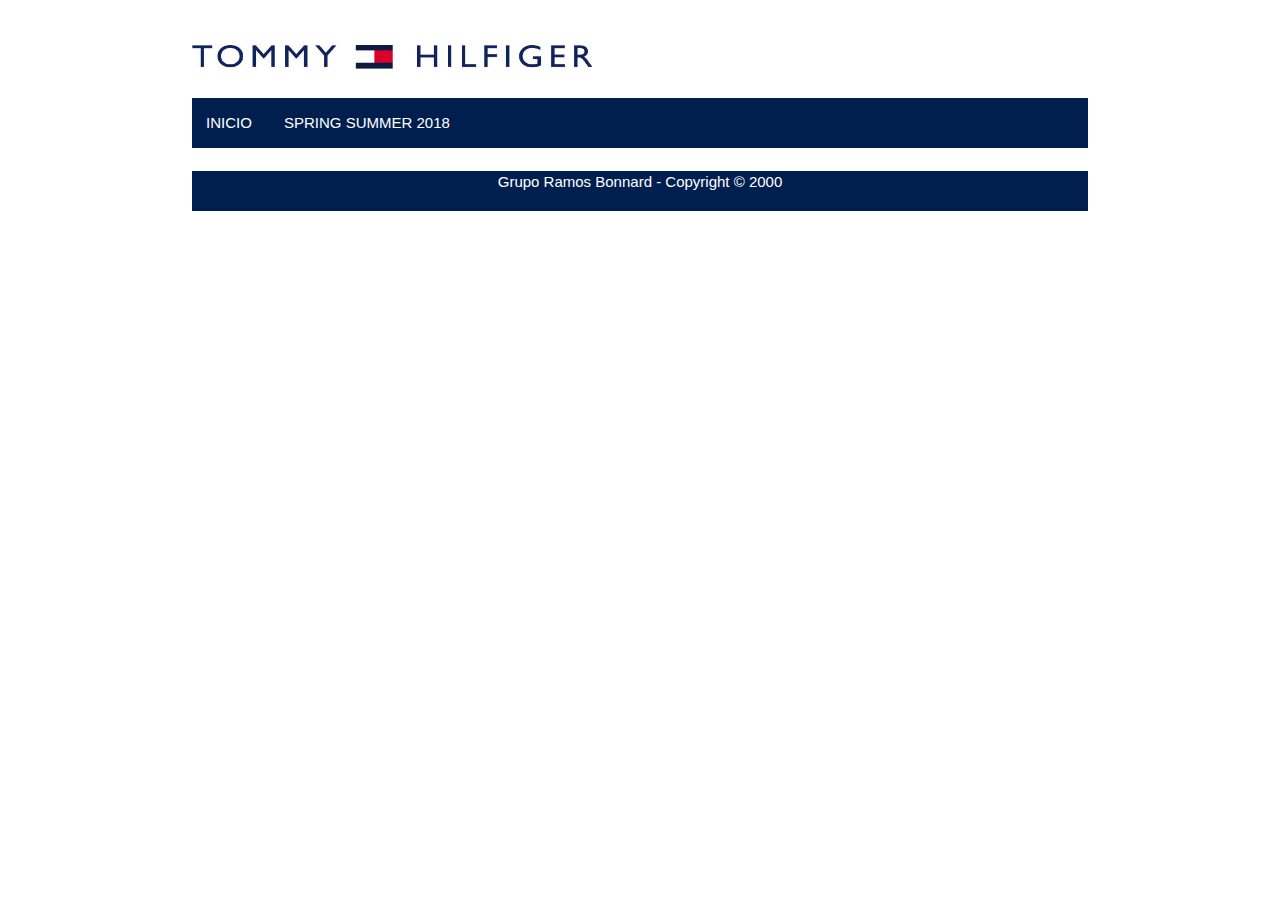
<file: page/catalogo.html>
<!doctype html>
<html>
<head>
<meta charset="utf-8">
<title>Catalogo Tommy Hilfiger</title>
<link type="text/css" rel="stylesheet" href="../css/catalogos.css">
<link type="text/css" rel="stylesheet" href="../css/materialize.min.css">
<link href="https://fonts.googleapis.com/icon?family=Material+Icons" rel="stylesheet">
<meta name="viewport" content="width=device-width, initial-scale=1.0"/>
<meta content="text/html;charset=utf-8" http-equiv="Content-Type">
</head>

<body>
<div class="container">
	<header>
	<img src="../img/LOGO-TOMMY.jpg" class="responsive-img grande">
	<br><br>
<div class="scrollmenu">
  <a href="../index.html">INICIO</a>
  <a href="ss18.html">SPRING SUMMER 2018</a>
 
</div>
	
	</header>
	<br>
    
      <footer class="footer">
          <div class="footer-copyr">
            <div class="container center">
            Grupo Ramos Bonnard - Copyright © 2000
            </div>
          </div>
       </footer>
      


</div>
</body>
</html>
</file>
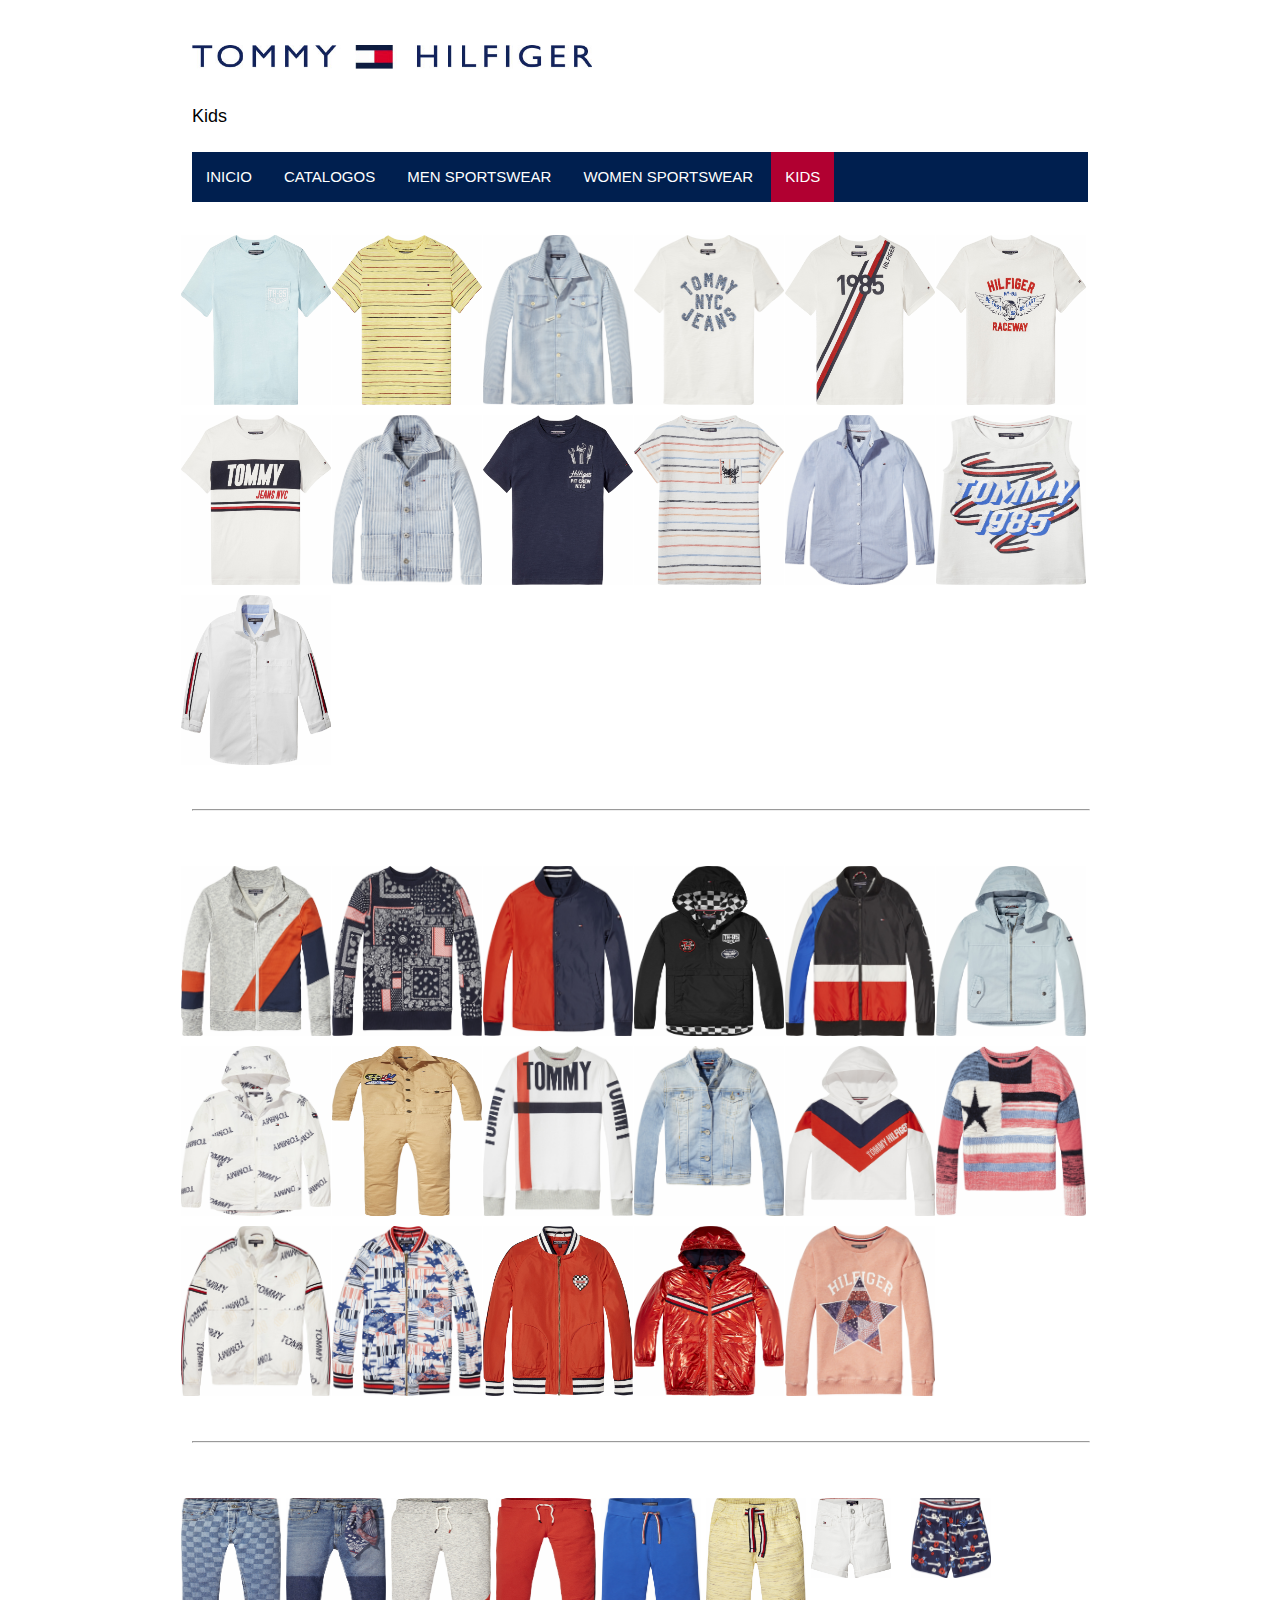
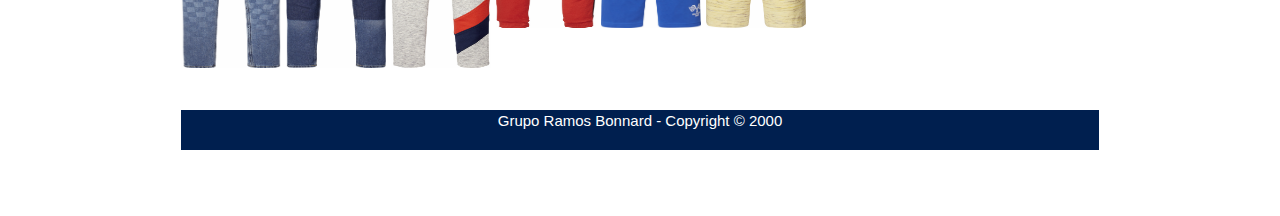
<file: page/kids.html>
<!doctype html>
<html>
<head>
<meta charset="utf-8">
<title>Spring Summer 2018</title>
<link type="text/css" rel="stylesheet" href="../css/catalogos.css">
<link type="text/css" rel="stylesheet" href="../css/materialize.min.css">
<link href="https://fonts.googleapis.com/icon?family=Material+Icons" rel="stylesheet">
<meta name="viewport" content="width=device-width, initial-scale=1.0"/>
<meta content="text/html;charset=utf-8" http-equiv="Content-Type">
</head>

<body>
<div class="container">
	<header>
	<img src="../img/LOGO-TOMMY.jpg" class="responsive-img grande">
	<h1>Kids</h1> 
<div class="scrollmenu">
  <a href="../index.html">INICIO</a>
  <a href="catalogo.html">CATALOGOS</a>
  <a href="men.html">MEN SPORTSWEAR</a>
  <a href="women.html">WOMEN SPORTSWEAR</a>
  <a href="kids.html" class="active">KIDS</a>
 
</div>
	
	</header>
	<br>
	<div class="row">
	<div class="flex-galeria">
		<img src="../img/SS18/KIDS/camisas/KB0KB03838412%20Garment%20Dye%20Pocket%20Knit.jpg" class="camisas flex-img">
        <img src="../img/SS18/KIDS/camisas/KB0KB03842713%20Peppy%20Stripe%20Garment%20Dye%20Knit.jpg" class="camisas flex-img">
        <img src="../img/SS18/KIDS/camisas/KB0KB03882497%20Denim%20Stripe%20Shirt.jpg" class="camisas flex-img">
        <img src="../img/SS18/KIDS/camisas/KB0KB03907123%20Textured%20Chainstitch%20Tee.jpg" class="camisas flex-img">
        <img src="../img/SS18/KIDS/camisas/KB0KB03910123%20Global%20Stripe%20Series%20Tee.jpg" class="camisas flex-img">
        <img src="../img/SS18/KIDS/camisas/KB0KB03915123%20Raceway%20Applique%20Tee.jpg" class="camisas flex-img">
        <img src="../img/SS18/KIDS/camisas/KB0KB03920123%20Sporty%20Block%20Panel%20Tee.jpg" class="camisas flex-img">
        <img src="../img/SS18/KIDS/camisas/KB0KB03949911%20Boy's%20Railroad%20Worker%20Jacket.jpg" class="camisas flex-img">
        <img src="../img/SS18/KIDS/camisas/KB0KB03963002%20Fun%20Pocket%20Tee.jpg" class="camisas flex-img">
        <img src="../img/SS18/KIDS/camisas/KG0KG03385123%20Amiable%20Knit.jpg" class="camisas flex-img">
        <img src="../img/SS18/KIDS/camisas/KG0KG03415404%20Sunny%20Long%20Shirt.jpg" class="camisas flex-img">
        <img src="../img/SS18/KIDS/camisas/KG0KG03508123%20Peppy%20Knit%20Tank%20Top.jpg" class="camisas flex-img">
        <img src="../img/SS18/KIDS/camisas/KG0KG03534123%20Oversized%20Tape%20Detail%20Shirt.jpg" class="camisas flex-img">
     </div>
    </div>
    <hr>

    <div class="row">
    <div class="flex-galeria">
	
		<img src="../img/SS18/KIDS/buzos/KB0KB03817060%20Racing%20Stripe%20Track%20Jacket.jpg" class="camisas flex-img">
        <img src="../img/SS18/KIDS/buzos/KB0KB03819002%20Boy's%20Bandana%20Print%20Crew%20Neck.jpg" class="camisas flex-img">
        <img src="../img/SS18/KIDS/buzos/KB0KB03844002%20Boy's%20Reversible%20Cracker%20Jacket.jpg" class="camisas flex-img">
        <img src="../img/SS18/KIDS/buzos/KB0KB03846062%20Boy's%20Hooded%20Pop%20Over%20Jacket.jpg" class="camisas flex-img">
        <img src="../img/SS18/KIDS/buzos/KB0KB03848062%20Boy's%20Color%20Block%20Bomber%20Jacket.jpg" class="camisas flex-img">
        <img src="../img/SS18/KIDS/buzos/KB0KB03852412%20Boy's%20Hooded%20Twill%20Jacket.jpg" class="camisas flex-img">
        <img src="../img/SS18/KIDS/buzos/KB0KB03854123%20Boy's%20Surprise%20Print%20Jacket.jpg" class="camisas flex-img">
        <img src="../img/SS18/KIDS/buzos/KB0KB03941261%20Overall.jpg" class="camisas flex-img">
        <img src="../img/SS18/KIDS/buzos/KB0KB03962123%20Bold%20Text%20Crew%20Neck.jpg" class="camisas flex-img">
        <img src="../img/SS18/KIDS/buzos/KG0KG03260911%20Girls%20Denim%20Trucker%20Jacket.jpg" class="camisas flex-img">
        <img src="../img/SS18/KIDS/buzos/KG0KG03394123%20Alert%20Color%20Block%20Hoody.jpg" class="camisas flex-img">
        <img src="../img/SS18/KIDS/buzos/KG0KG03444608%20Animated%20Multi%20Stripe%20Sweater.jpg" class="camisas flex-img">
        <img src="../img/SS18/KIDS/buzos/KG0KG03455123%20Girls%20Surprise%20Print%20Jacket.jpg" class="camisas flex-img">
        <img src="../img/SS18/KIDS/buzos/KG0KG03459124%20Girls%20Star%20Print%20Bomber%20Jacket.jpg" class="camisas flex-img">
        <img src="../img/SS18/KIDS/buzos/KG0KG03462610%20Girls%20Bright%20Bomber%20Jacket.jpg" class="camisas flex-img">
        <img src="../img/SS18/KIDS/buzos/KG0KG03499610%20Girls%20Metallic%20Hooded%20Jacket.jpg" class="camisas flex-img">
        <img src="../img/SS18/KIDS/buzos/KG0KG03558606%20Star%20Patch%20Crew%20Neck.jpg" class="camisas flex-img">
    </div>   
    </div>
    <hr>
    <div class="row">
        <div class="flex-galeria">
	
		<img src="../img/SS18/KIDS/pantalones/KB0KB03685911%20Slim%20Tapered%20Jean.jpg" class="pantalonesk flex-img">
        <img src="../img/SS18/KIDS/pantalones/KB0KB03688911%20Randy%20Relaxed%20Jean.jpg" class="pantalonesk flex-img">
        <img src="../img/SS18/KIDS/pantalones/KB0KB03820060%20Racing%20Stripe%20Sweatpant.jpg" class="pantalonesk flex-img">
        <img src="../img/SS18/KIDS/pantalones/KB0KB03826610%20Tommy%20Sweatpant.jpg" class="pantalonesc flex-img">
        <img src="../img/SS18/KIDS/pantalones/KB0KB03830493%20Lightweight%20Pique%20Sweatshort.jpg" class="pantalonesc flex-img">
        <img src="../img/SS18/KIDS/pantalones/KB0KB03925713%20Beach%20Short.jpg" class="pantalonesc flex-img">
        <img src="../img/SS18/KIDS/pantalones/KG0KG03257123%20Nora%20Skinny%20Short.jpg" class="pantalonetas flex-img">
        <img src="../img/SS18/KIDS/pantalones/KG0KG03421002%20Playful%20Flower%20Print%20Short.jpg" class="pantalonetas flex-img">
    </div>   
    </div>
   
      
    <br>
    <div class="row">
      <footer class="footer">
          <div class="footer-copyr">
            <div class="container center">
            Grupo Ramos Bonnard - Copyright © 2000
            </div>
          </div>
       </footer>
        </div>


</div>
</body>
</html>
</file>
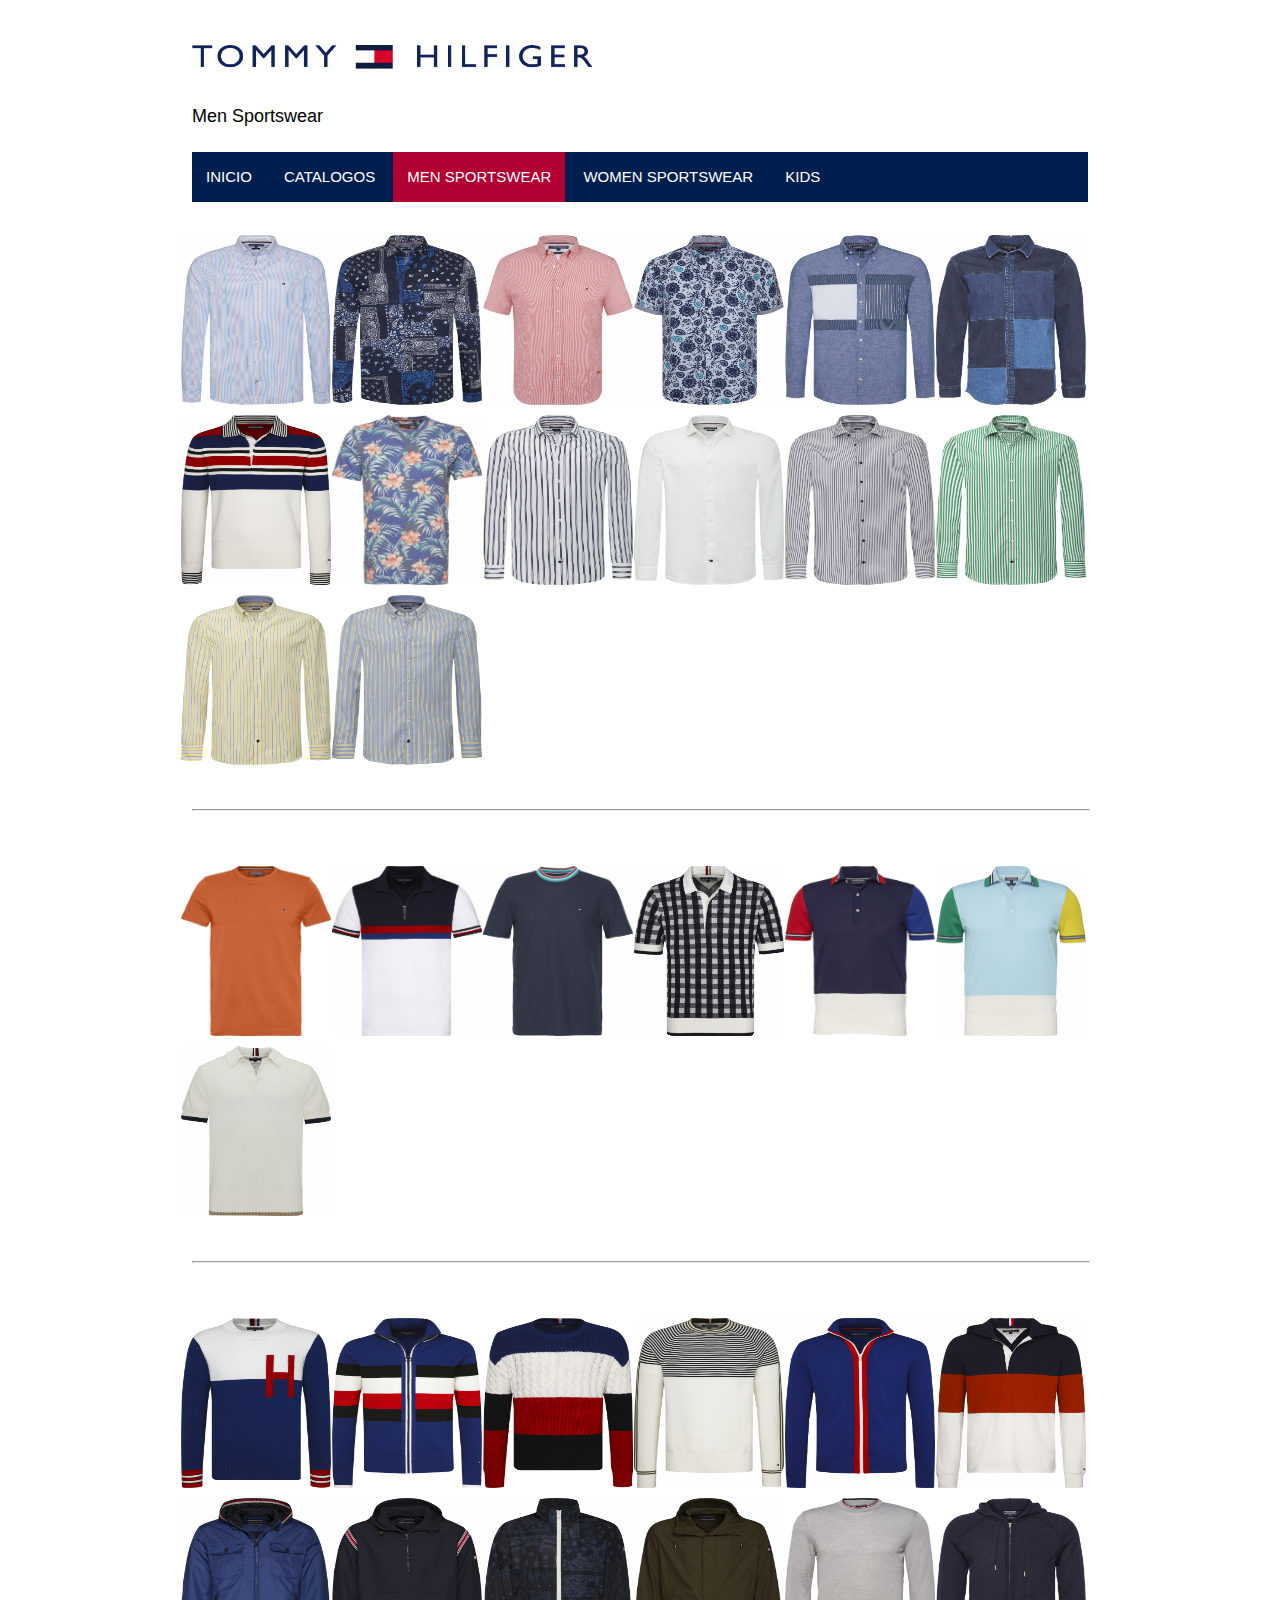
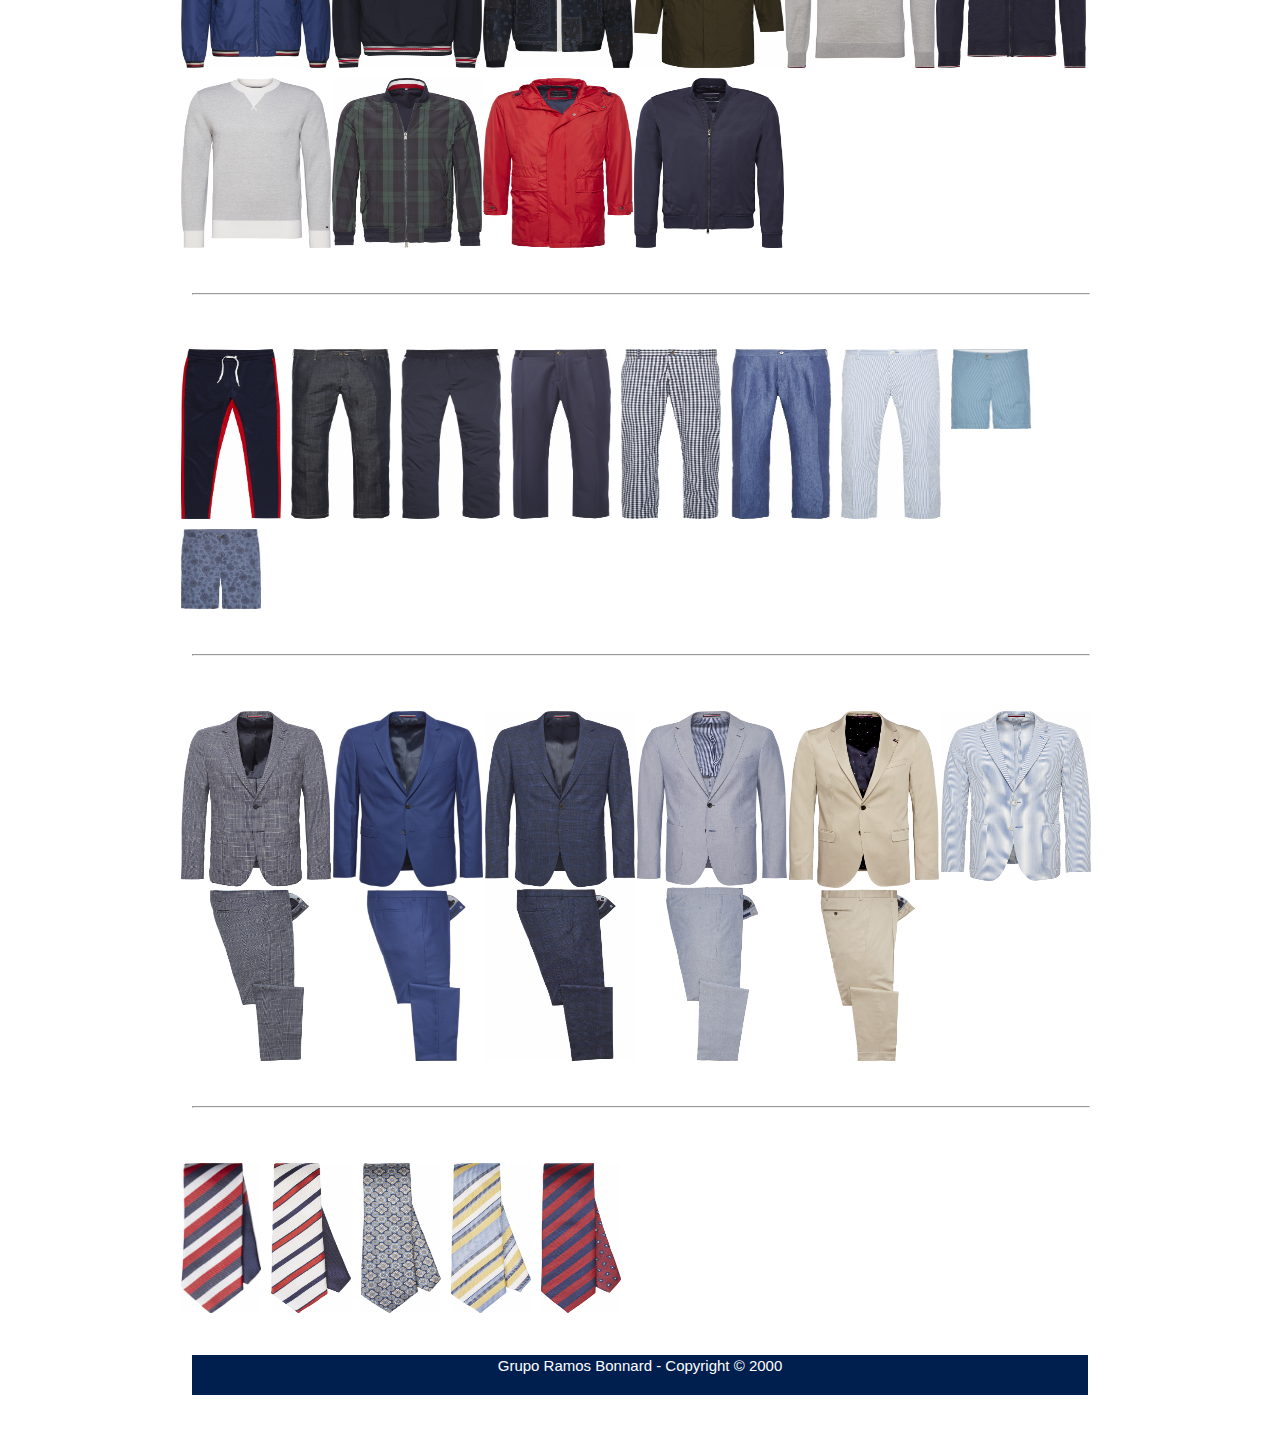
<file: page/men.html>
<!doctype html>
<html>
<head>
<meta charset="utf-8">
<title>Spring Summer 2018</title>
<link type="text/css" rel="stylesheet" href="../css/catalogos.css">
<link type="text/css" rel="stylesheet" href="../css/materialize.min.css">
<link href="https://fonts.googleapis.com/icon?family=Material+Icons" rel="stylesheet">
<meta name="viewport" content="width=device-width, initial-scale=1.0"/>
<meta content="text/html;charset=utf-8" http-equiv="Content-Type">
</head>

<body>
<div class="container">
	<header>
	<img src="../img/LOGO-TOMMY.jpg" class="responsive-img grande">
	<h1>Men Sportswear</h1> 
<div class="scrollmenu">
 <a href="../index.html">INICIO</a>
 <a href="catalogo.html">CATALOGOS</a>
  <a href="men.html" class="active">MEN SPORTSWEAR</a>
  <a href="women.html">WOMEN SPORTSWEAR</a>
  <a href="kids.html">KIDS</a>
</div>
	
	</header>
	<br>
	<div class="row">
	<div class="flex-galeria">
	
		<img src="../img/SS18/MENSWEAR/Camisas/MW0MW06020902%20Multi%20Stripe%20Shirt.jpg" class="camisas flex-img">
        <img src="../img/SS18/MENSWEAR/Camisas/MW0MW06086903 Bandana Print Shirt.jpg" class="camisas flex-img">
        <img src="../img/SS18/MENSWEAR/Camisas/MW0MW06426902 Slim Seersucker Stripe Shirt.jpg" class="camisas flex-img">
        <img src="../img/SS18/MENSWEAR/Camisas/MW0MW06429902 Slim Flower Print Shirt.jpg" class="camisas flex-img">
        <img src="../img/SS18/MENSWEAR/Camisas/MW0MW06435984 Flag Patchwork Shirt.jpg" class="camisas flex-img">
        <img src="../img/SS18/MENSWEAR/Camisas/MW0MW06564911 Denim Shirt.jpg" class="camisas flex-img">
        <img src="../img/SS18/MENSWEAR/Camisas/MW0MW06711118 Chest Striped Knitted Polo.jpg" class="camisas flex-img">
        <img src="../img/SS18/MENSWEAR/Camisas/MW0MW06724416 Allover Hibscus Print Tee.jpg" class="camisas flex-img">
        <img src="../img/SS18/MENSWEAR/Camisas/TT0TT02714104 Stripe Washed Classic Slim Shirt.jpg" class="camisas flex-img">
        <img src="../img/SS18/MENSWEAR/Camisas/TT0TT02732100 Oxford Washed Classic Slim Shirt.jpg" class="camisas flex-img">
        <img src="../img/SS18/MENSWEAR/Camisas/TT0TT02744425 Oxford Stripe Classic Shirt.jpg" class="camisas flex-img">
        <img src="../img/SS18/MENSWEAR/Camisas/TT0TT02753303 Stripe Classic Shirt.jpg" class="camisas flex-img">
        <img src="../img/SS18/MENSWEAR/Camisas/TT0TT02983704 Washed Two Oxford Slim Shirt.jpg" class="camisas flex-img">
        <img src="../img/SS18/MENSWEAR/Camisas/TT0TT02985417 Washed Two Oxford Slim Shirt.jpg" class="camisas flex-img">
    </div>
    </div>
    <hr>
    <div class="row">
	<div class="flex-galeria">
	
		<img src="../img/SS18/MENSWEAR/Camisetas/MW0MW04162211-Strech-Slim-Fit-Tee.jpg" class="camisas flex-img">
        <img src="../img/SS18/MENSWEAR/Camisetas/MW0MW05117902 ColorBlock Zip Polo.jpg" class="camisas flex-img">
        <img src="../img/SS18/MENSWEAR/Camisetas/MW0MW05256416 Playful Collar Fashion Fit Tee.jpg" class="camisas flex-img">
        <img src="../img/SS18/MENSWEAR/Camisetas/MW0MW06731416 Novel Checked Short Sleeve Polo.jpg" class="camisas flex-img">
        <img src="../img/SS18/MENSWEAR/Camisetas/TT0TT02652416 Italian Cotton Colourblock Polo.jpg" class="camisas flex-img">
        <img src="../img/SS18/MENSWEAR/Camisetas/TT0TT02652436 Italian Cotton ColourBlock Polo.jpg" class="camisas flex-img">
        <img src="../img/SS18/MENSWEAR/Camisetas/TT0TT02655118 Luxury Cotton Tipped Short Sleeve Polo.jpg" class="camisas flex-img">
    </div>   
    </div>
    <hr>
    <div class="row">
    <div class="flex-galeria">
	
		<img src="../img/SS18/MENSWEAR/Buzos/MW0MW05064424-Novel-Logo-Sweater.jpg" class="camisas flex-img">
        <img src="../img/SS18/MENSWEAR/Buzos/MW0MW05071424-Sporty-Cotton-Striped-Zipped-Sweater.jpg" class="camisas flex-img">
        <img src="../img/SS18/MENSWEAR/Buzos/MW0MW05082424-Structured-Striped-Oversized-Sweater.jpg" class="camisas flex-img">
        <img src="../img/SS18/MENSWEAR/Buzos/MW0MW05086118 Placed Striped Sweater.jpg" class="camisas flex-img">
        <img src="../img/SS18/MENSWEAR/Buzos/MW0MW05090424 Placed Striped Zip Through.jpg" class="camisas flex-img">
        <img src="../img/SS18/MENSWEAR/Buzos/MW0MW05206902 ColourBlock Hooded Rugby.jpg" class="camisas flex-img">
        <img src="../img/SS18/MENSWEAR/Buzos/MW0MW05274424 Hooded Nylon Tape Jacket.jpg" class="camisas flex-img">
        <img src="../img/SS18/MENSWEAR/Buzos/MW0MW05295416 Nylon Canvas Anorak.jpg" class="camisas flex-img">
        <img src="../img/SS18/MENSWEAR/Buzos/MW0MW06142403 Bandana Printed Jacket.jpg" class="camisas flex-img">
        <img src="../img/SS18/MENSWEAR/Buzos/MW0MW06732318 Light Weight Cotton Parka.jpg" class="camisas flex-img">
        <img src="../img/SS18/MENSWEAR/Buzos/TT0TT02643000 Fine Gauge Luxury Wool Crew Neck.jpg" class="camisas flex-img">
        <img src="../img/SS18/MENSWEAR/Buzos/TT0TT02644416 Fine Gauge Luxury Wool Zipped Hoody.jpg" class="camisas flex-img">
        <img src="../img/SS18/MENSWEAR/Buzos/TT0TT02649000 Cotton Luxury Wool Mouline Crew Neck.jpg" class="camisas flex-img">
        <img src="../img/SS18/MENSWEAR/Buzos/TT0TT02669429 Blackwatch Reverisible Bomber.jpg" class="camisas flex-img">
        <img src="../img/SS18/MENSWEAR/Buzos/TT0TT03037615 Packable Parka.jpg" class="camisas flex-img">
        <img src="../img/SS18/MENSWEAR/Buzos/TT0TT02840427 Suit Bomber.jpg" class="camisas flex-img">
    </div>   
    </div>
    <hr>
    <div class="row">
        <div class="flex-galeria">
	
		<img src="../img/SS18/MENSWEAR/Pantalones/MW0MW05185416 Striped Sporty Sweatpants.jpg" class="pantalones flex-img">
        <img src="../img/SS18/MENSWEAR/Pantalones/MW0MW05385911 Denton Chino.jpg" class="pantalones flex-img">
        <img src="../img/SS18/MENSWEAR/Pantalones/MW0MW06098416 Active Pant Nylon.jpg" class="pantalones flex-img">
        <img src="../img/SS18/MENSWEAR/Pantalones/TT0TT02853427 Blue Suit Pant.jpg" class="pantalones flex-img">
        <img src="../img/SS18/MENSWEAR/Pantalones/TT0TT02864425 Checkered Suit Pant.jpg" class="pantalones flex-img">
        <img src="../img/SS18/MENSWEAR/Pantalones/TT0TT03050420 Twill Pant.jpg" class="pantalones flex-img">
        <img src="../img/SS18/MENSWEAR/Pantalones/TT0TT03058415 Striped Pants.jpg" class="pantalones flex-img">
        <img src="../img/SS18/MENSWEAR/Pantalones/MW0MW06121398 Brooklyn Short Seersucker Stripe.jpg" class="pantalonetas flex-img">
        <img src="../img/SS18/MENSWEAR/Pantalones/MW0MW06132462 Denton Short Floral Print.jpg" class="pantalonetas flex-img">
    </div>   
    </div>
    <hr>
        <div class="row">
        <div class="flex-galeria">
	    <img src="../img/SS18/MENSWEAR/Ternos/TT0TT02781420 Black Check Suit.jpg" class="ternos flex-img">
        <img src="../img/SS18/MENSWEAR/Ternos/TT0TT02789424 Dark Blue Suit.jpg" class="ternos flex-img">
        <img src="../img/SS18/MENSWEAR/Ternos/TT0TT02795426 Blue Check Suit.jpg" class="ternos flex-img">
        <img src="../img/SS18/MENSWEAR/Ternos/TT0TT02797415 Light Grey Suit.jpg" class="ternos flex-img">
        <img src="../img/SS18/MENSWEAR/Ternos/TT0TT03028203 Cream Suit.jpg" class="ternos flex-img">
        <img src="../img/SS18/MENSWEAR/Ternos/TT0TT03049415 Striped Suit Jacket.jpg" class="camisas flex-img">

    </div>   
    </div>
    <hr>
     <div class="row">
        <div class="flex-galeria">
		<img src="../img/SS18/MENSWEAR/Corbatas/TT0TT02921615 Silk Stripe.jpg" class="corbatas flex-img">
        <img src="../img/SS18/MENSWEAR/Corbatas/TT0TT02924104 Silk Stripe.jpg" class="corbatas flex-img">
        <img src="../img/SS18/MENSWEAR/Corbatas/TT0TT03009428 Silk Geo Floral.jpg" class="corbatas flex-img">
        <img src="../img/SS18/MENSWEAR/Corbatas/TT0TT03011704 Linen Silk Stripe Tie.jpg" class="corbatas flex-img">
        <img src="../img/SS18/MENSWEAR/Corbatas/TT0TT03134615 Silk Bold Stripe.jpg" class="corbatas flex-img">
       </div>   
    </div>
    
    <br>
    
      <footer class="footer">
          <div class="footer-copyr">
            <div class="container center">
            Grupo Ramos Bonnard - Copyright © 2000
            </div>
          </div>
       </footer>
        


</div>
</body>
</html>
</file>
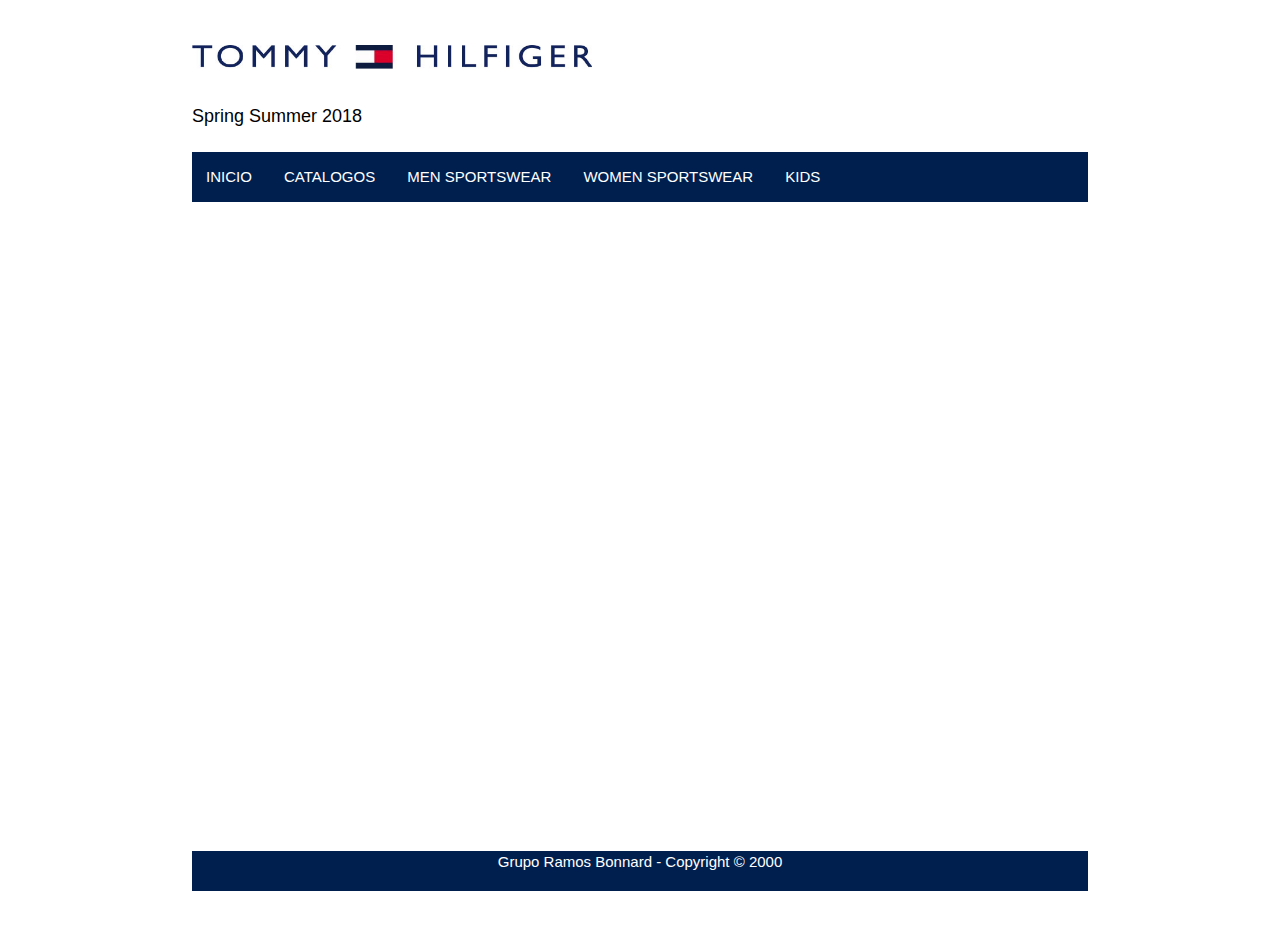
<file: page/ss18.html>
<!doctype html>
<html>
<head>
<meta charset="utf-8">
<title>Spring Summer 2018</title>
<link type="text/css" rel="stylesheet" href="../css/catalogos.css">
<link type="text/css" rel="stylesheet" href="../css/materialize.min.css">
<link href="https://fonts.googleapis.com/icon?family=Material+Icons" rel="stylesheet">
<meta name="viewport" content="width=device-width, initial-scale=1.0"/>
<meta content="text/html;charset=utf-8" http-equiv="Content-Type">
</head>

<body>
<div class="container">
	<header>
	<img src="../img/LOGO-TOMMY.jpg" class="responsive-img grande">
	<h1>Spring Summer 2018</h1> 
<div class="scrollmenu">
	<a href="../index.html">INICIO</a>
 <a href="catalogo.html">CATALOGOS</a>
  <a href="men.html">MEN SPORTSWEAR</a>
  <a href="women.html">WOMEN SPORTSWEAR</a>
  <a href="kids.html">KIDS</a>
 
</div>
	
	</header>
	
    
   <br>
<iframe src="https://www.youtube.com/embed/dbRQX3Jeqyg?rel=0&autoplay=1" frameborder="0" allow="autoplay; encrypted-media" allowfullscreen></iframe>
    <br>
    
      <footer class="footer">
          <div class="footer-copyr">
            <div class="container center">
            Grupo Ramos Bonnard - Copyright © 2000
            </div>
          </div>
       </footer>
        


</div>
</body>
</html>
</file>
<file: css/catalogos.css>
* { box-sizing: border-box; padding:0; margin: 0; }

html {
  min-height: 100%;
  position: relative;
}

div.scrollmenu {
    background-color: rgba(0,31,79,1.00);
    overflow: auto;
    white-space: nowrap;
}

div.scrollmenu a {
    display: inline-block;
    color: white;
    text-align: center;
    padding: 14px;
    text-decoration: none;
}

div.scrollmenu a:hover {
    background-color: #777;
}

body {
  font-family: "HelveticaNeue-Light","Helvetica Neue Light","Helvetica Neue",Helvetica,Arial,"Lucida Grande",sans-serif;
  color:white;
  background-color: white;
  display: flex;
  min-height: 100vh;
  flex-direction: column;
  margin: 0;
  margin-bottom: 40px;
  width: auto;
  height: auto;	
}

  main {
    flex: 1 0 auto;
  }

iframe{
	width: 100%;
	height: 620px;
}

.camisas{
	width: 150px;
	height: 170px;
	float: left; 
    margin-right:1px;
	margin-top: 10px;
	}

.ternos{
	width: 150px;
	height: 350px;
	float: left; 
    margin-right:2px;
	margin-top: 10px;
	}

.corbatas{
	width: 80px;
	height: 150px;
	float: left; 
    margin-right:10px;
	margin-top: 10px;
	}

.pantalones{
	width: 100px;
	height: 170px;
	float: left; 
    margin-right:10px;
	margin-top: 10px;
	}

.pantalonetas{
	width: 80px;
	height: 80px;
	float: left; 
    margin-right:20px;
	margin-top: 10px;
	}

.vestidos{
	width: 120px;
	height: 250px;
	float: left; 
    margin-right:1px;
	margin-top: 10px;
	}

.pantalonesw{
	width: 70px;
	height: 170px;
	float: left; 
    margin-right:2px;
	margin-top: 10px;
	}

.pantalonesc{
	width: 100px;
	height: 130px;
	float: left; 
    margin-right:5px;
	margin-top: 10px;
	}

.pantalonesk{
	width: 100px;
	height: 170px;
	float: left; 
    margin-right:5px;
	margin-top: 10px;
	}

.looks{
	width: 250px;
	height: 350px;
	float: left; 
    margin-right:2px;
	margin-top: 10px;
	}
.active{
	background-color: rgb(177,0,49);
}

img.pequena{
  width: 100px; height: 50px;margin-top: 5%; 
}
img.mediana{
  width: 200px; height: 50px;margin-top: 5%; 
}
img.grande{
	width: 400px; height: 50px; margin-top: 5%; }

h1{
	color: black;
	font-size: 18px !important;
	
}

hr {
  height: 10px;
  width: 100%;
  background-color:rgba(177,0,49,1.00);
  margin-top: 5%;
  margin-bottom: 5%;	
}


.flex-galeria{
	
	Display: flex;  
	flex-flow: row wrap;

}


.footer
{   
	color:#fff;
	background-color:rgba(0,31,79,1.00);
	bottom: 0;
    width: 100%;
    height: 40px;
	margin-bottom: 5%;
	
}


.footer .copyr
{	overflow:hidden;
	min-height:50px;
	display:-webkit-box;
	display:-webkit-flex;
	display:-ms-flexbox;
	display:flex;
	-webkit-box-align:center;
	-webkit-align-items:center;
	-ms-flex-align:center;
	align-items:center;
	padding:10px 0px;
	color:rgba(255,255,255,0.8);
		
}
</file>
